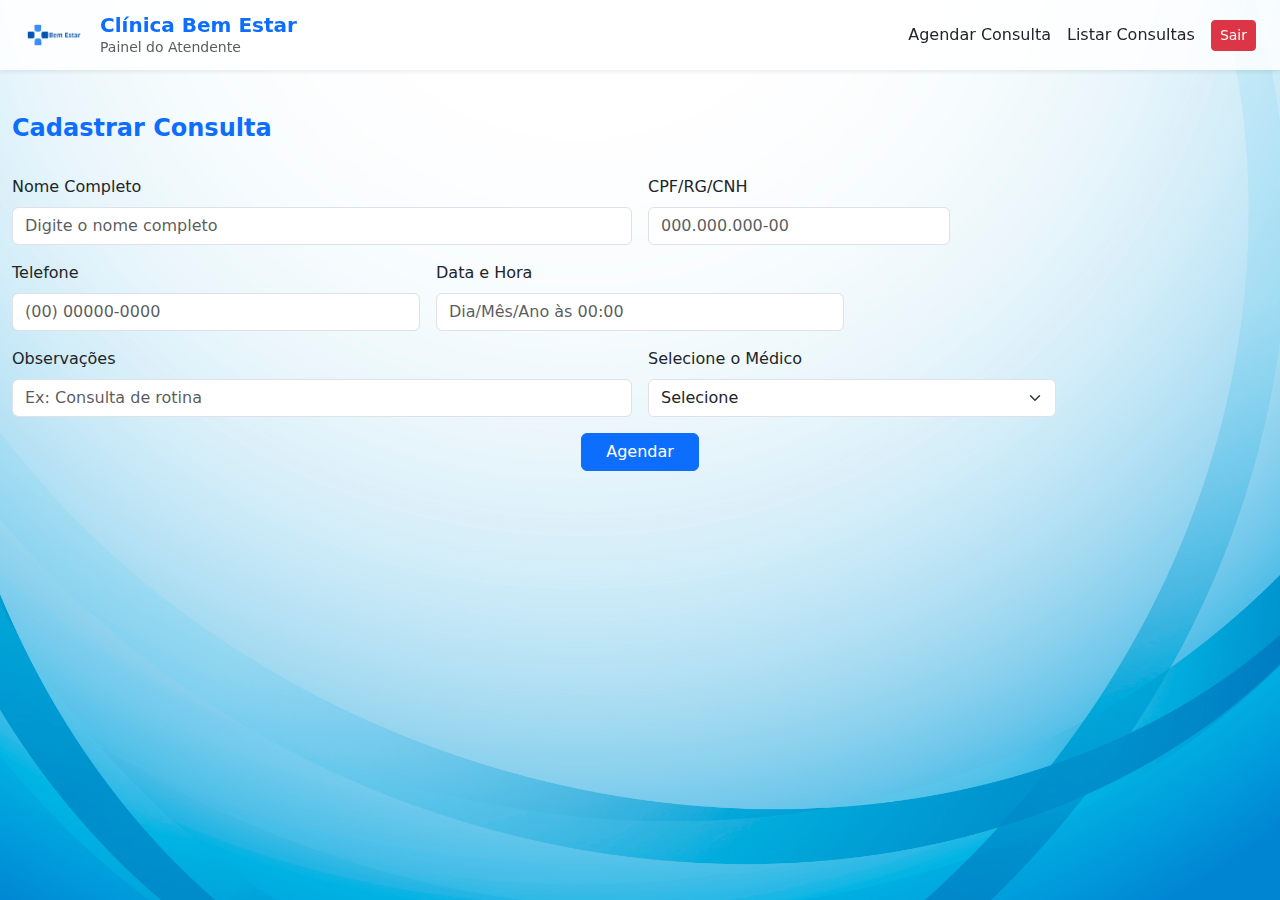
<file: src/main/resources/static/index.html>
<!DOCTYPE html>
<html lang="pt-br">
<head>
  <meta charset="UTF-8">
  <meta name="viewport" content="width=device-width, initial-scale=1.0">
  <title>Painel do Atendente - Clínica Bem Estar</title>
  <link rel="stylesheet" href="Style/style.css">
  <link href="https://cdn.jsdelivr.net/npm/bootstrap@5.3.3/dist/css/bootstrap.min.css" rel="stylesheet">
</head>
<body>

  <!-- HEADER COM LOGO, NOME E BOTÃO SAIR -->
  <header class="header-painel d-flex align-items-center justify-content-between px-4 py-2 shadow-sm">
    <div class="d-flex align-items-center gap-3">
      <img src="img/logo.png" alt="Logo" class="logo-header">
      <div>
        <h5 class="mb-0 fw-bold text-primary">Clínica Bem Estar</h5>
        <small class="text-muted">Painel do Atendente</small>
      </div>
    </div>
    <nav class="d-flex align-items-center gap-3">
      <!-- <a href="#" class="nav-link active">Cadastrar Paciente</a> -->
      <a href="#" class="nav-link">Agendar Consulta</a>
      <a href="#" class="nav-link">Listar Consultas</a>
      <!-- <a href="#" class="nav-link">Consultas Agendadas</a> -->
      <a href="Login.html" class="btn btn-danger btn-sm">Sair</a>
    </nav>
  </header>

  <div class="container-fluid mt-4">

    <!-- Cadastro de Paciente -->
    <!-- <div id="cadastro" class="conteudo-secao">
      <h4 class="fw-bold text-primary">Cadastro de Paciente</h4>
      <form id="formCadastro" class="row g-3 mt-3">
        <div class="col-md-6">
          <label class="form-label">Nome Completo</label>
          <input type="text" class="form-control" placeholder="Digite o nome completo" required>
        </div>
        <div class="col-md-3">
          <label class="form-label">CPF</label>
          <input type="text" class="form-control" placeholder="000.000.000-00" maxlength="14" required>
        </div>
        <div class="col-md-3">
          <label class="form-label">Data de Nascimento</label>
          <input type="date" class="form-control" required>
        </div>
        <div class="col-md-4">
          <label class="form-label">Telefone</label>
          <input type="text" class="form-control" placeholder="(00) 00000-0000" maxlength="15" required>
        </div>
        <div class="col-md-8">
          <label class="form-label">Endereço</label>
          <input type="text" class="form-control" placeholder="Rua, número, bairro" required>
        </div>
        <div class="col-12 text-center">
          <button type="submit" class="btn btn-primary px-4">Cadastrar</button>
        </div>
      </form>
    </div> -->
    <!--Cadastra Consulta-->
    <div id="agendar" class="conteudo-secao">
      <h4 class="fw-bold text-primary">Cadastrar Consulta</h4>
      <form id="formAgendar" class="row g-3 mt-3">
    
        <div class="col-md-6">
          <label class="form-label">Nome Completo</label>
          <input type="text" id="form-nome" class="form-control" placeholder="Digite o nome completo" required>
        </div>
    
        <div class="col-md-3">
          <label class="form-label">CPF/RG/CNH</label>
          <input type="text" id="form-documento" class="form-control" placeholder="000.000.000-00" maxlength="14" required>
        </div>
    
        <div class="col-md-4">
          <label class="form-label">Telefone</label> <input type="text" id="form-contato" class="form-control"
            placeholder="(00) 00000-0000" maxlength="15" required>
        </div>
    
        <div class="col-md-4">
          <label class="form-label">Data e Hora</label> <input type="text" id="form-data" class="form-control" required
            placeholder="Dia/Mês/Ano às 00:00">
        </div>
    
        <div class="col-md-6">
          <label class="form-label">Observações</label>
          <input type="text" id="form-obs" class="form-control" placeholder="Ex: Consulta de rotina" required>
        </div>
    
        <div class="col-md-4">
          <label class="form-label">Selecione o Médico</label>
          <select id="form-medico" class="form-select" required>
            <option value="" selected disabled>Selecione</option>
            <option value="1">Dr. Joao Silva (ID: 1)</option>
            <option value="2">Dra. Maria Oliveira (ID: 2)</option>
            <option value="3">Dr. Carlos Pereira (ID: 3)</option>
          </select>
        </div>
    
        <div class="col-12 text-center">
          <button type="submit" class="btn btn-primary px-4">Agendar</button>
        </div>
      </form>
    </div>

    <!-- Pacientes Cadastrados -->
    <!-- <div id="pacientes" class="conteudo-secao escondido">
      <h4 class="fw-bold text-primary">Pacientes Cadastrados</h4>
      <div class="table-responsive">
        <table class="table table-striped mt-3" id="tabelaPacientes">
          <thead>
            <tr>
              <th>Nome</th>
              <th>CPF</th>
              <th>Data Nascimento</th>
              <th>Telefone</th>
              <th>Endereço</th>
            </tr>
          </thead>
          <tbody>
             
          </tbody>
        </table>
      </div>
    </div> -->

    <!-- Listar Consultas -->
    <div id="consultas" class="conteudo-secao escondido">
  <h4 class="fw-bold text-primary">Listar Consultas</h4>
  <div class="table-responsive">
    <table class="table table-striped mt-3 align-middle" id="tabelaConsultas">
      <thead>
        <tr class="text-center">
          <th>ID</th>
          <th>Nome do Cliente</th>
          <th>Documento</th>
          <th>Contato</th>
          <th>Data e Hora</th>
          <th>Status</th>
          <th>Observações</th>
          <th>Médico</th>
          <th>Ações</th>
        </tr>
      </thead>
      <tbody>
        
      </tbody>
    </table>
  </div>
</div>




  </div>

  <!-- SCRIPT JS -->
  <script>
const links = document.querySelectorAll('.nav-link');
const secoes = document.querySelectorAll('.conteudo-secao');

links.forEach(link => {
  link.addEventListener('click', (e) => {
    e.preventDefault();
    links.forEach(l => l.classList.remove('active'));
    link.classList.add('active');

    const texto = link.textContent.trim();
    let id = '';
    if(texto === "Cadastrar Paciente") id = 'cadastro';
    if(texto === "Agendar Consulta") id = 'agendar';
    if(texto === "Pacientes Cadastrados") id = 'pacientes';
    if(texto === "Listar Consultas"){
     id = 'consultas';
     carregarConsultas();
    }  

    const secaoAtiva = document.getElementById(id);
    const atual = document.querySelector('.conteudo-secao:not(.escondido)');

    if(atual) {
      atual.classList.add('escondido');
      setTimeout(() => {
        secaoAtiva.classList.remove('escondido');
      }, 400);
    } else {
      secaoAtiva.classList.remove('escondido');
    }
  });
});

document.querySelectorAll('.conteudo-secao').forEach((secao, i) => {
  if(i !== 0) secao.classList.add('escondido');
});

document.addEventListener("DOMContentLoaded", function() {
  // Campos de Cadastro
  const nomeInput = document.querySelector('#formCadastro input[placeholder="Digite o nome completo"]');
  const cpfInput = document.querySelector('#formCadastro input[placeholder="000.000.000-00"]');
  const telefoneInput = document.querySelector('#formCadastro input[placeholder="(00) 00000-0000"]');

  nomeInput.addEventListener("input", function() {
    this.value = this.value.replace(/[^a-zA-ZÀ-ÿ\s]/g, '');
  });

  cpfInput.addEventListener("input", function() {
    let value = this.value.replace(/\D/g,'');
    if(value.length > 11) value = value.slice(0,11);
    value = value.replace(/(\d{3})(\d)/, "$1.$2");
    value = value.replace(/(\d{3})(\d)/, "$1.$2");
    value = value.replace(/(\d{3})(\d{1,2})$/, "$1-$2");
    this.value = value;
  });

  telefoneInput.addEventListener("input", function() {
    let value = this.value.replace(/\D/g,'');
    if(value.length > 11) value = value.slice(0,11);
    if(value.length > 6){
      value = value.replace(/(\d{2})(\d{5})(\d{0,4})/, "($1) $2-$3");
    } else if(value.length > 2){
      value = value.replace(/(\d{2})(\d{0,5})/, "($1) $2");
    }
    this.value = value;
  });

  // Adicionar pacientes
  // const formCadastro = document.getElementById('formCadastro');
  // const tabelaPacientes = document.getElementById('tabelaPacientes').querySelector('tbody');

  // formCadastro.addEventListener('submit', function(e){
  //   e.preventDefault();
  //   const dados = Array.from(formCadastro.querySelectorAll('input')).map(i => i.value);
  //   const novaLinha = `<tr>
  //     <td>${dados[0]}</td>
  //     <td>${dados[1]}</td>
  //     <td>${dados[2]}</td>
  //     <td>${dados[3]}</td>
  //     <td>${dados[4]}</td>
  //   </tr>`;
  //   tabelaPacientes.innerHTML += novaLinha;
  //   formCadastro.reset();
  //   alert('Paciente cadastrado com sucesso!');
  // });

  // // Agendar consulta
  // const formAgendar = document.getElementById('formAgendar');
  // const tabelaConsultas = document.getElementById('tabelaConsultas').querySelector('tbody');

  // formAgendar.addEventListener('submit', function(e){
  //   e.preventDefault();
  //   const dados = Array.from(formAgendar.querySelectorAll('input, select')).map(i => i.value);
  //   const novaLinha = `<tr>
  //     <td>${dados[0]}</td>
  //     <td>${dados[1]}</td>
  //     <td>${dados[2]}</td>
  //     <td>${dados[3]}</td>
  //     <td>${dados[4]}</td>
  //   </tr>`;
  //   tabelaConsultas.innerHTML += novaLinha;
  //   formAgendar.reset();
  //   alert('Consulta agendada com sucesso!');
  });



</script>
<script src="js/fetch-post-consulta.js" defer></script>
<script src="js/fetch-get-consulta.js" defer></script>

<div class="modal fade" id="modalEditarStatus" tabindex="-1" aria-hidden="true">
  <div class="modal-dialog modal-dialog-centered">
    <div class="modal-content">
      <div class="modal-header bg-primary text-white">
        <h5 class="modal-title">Alterar Status da Consulta</h5>
        <button type="button" class="btn-close btn-close-white" data-bs-dismiss="modal"></button>
      </div>
      <div class="modal-body">
        
        <p>Você está alterando o status da consulta:</p>
        <h6 id="edit-info" class="text-primary mb-3"></h6>

        <form id="formEditarStatus">
          
          <input type="hidden" id="edit-id">

          <div class="col-12">
            <label class="form-label" for="edit-status">Selecione o novo status</label>
            <select id="edit-status" class="form-select" required>
              <option value="PENDENTE">Pendente</option>
              <option value="REALIZADO">Realizado</option>
              <option value="CANCELADO">Cancelado</option>
            </select>
          </div>

          <div class="col-12 text-end mt-4">
            <button type="button" class="btn btn-secondary" data-bs-dismiss="modal">Fechar</button>
            <button type="submit" class="btn btn-success">Salvar Alterações</button>
          </div>
        </form>
      </div>
    </div>
  </div>
</div>
<script src="https://cdn.jsdelivr.net/npm/bootstrap@5.3.3/dist/js/bootstrap.bundle.min.js"></script>
</body>
</html>
</file>
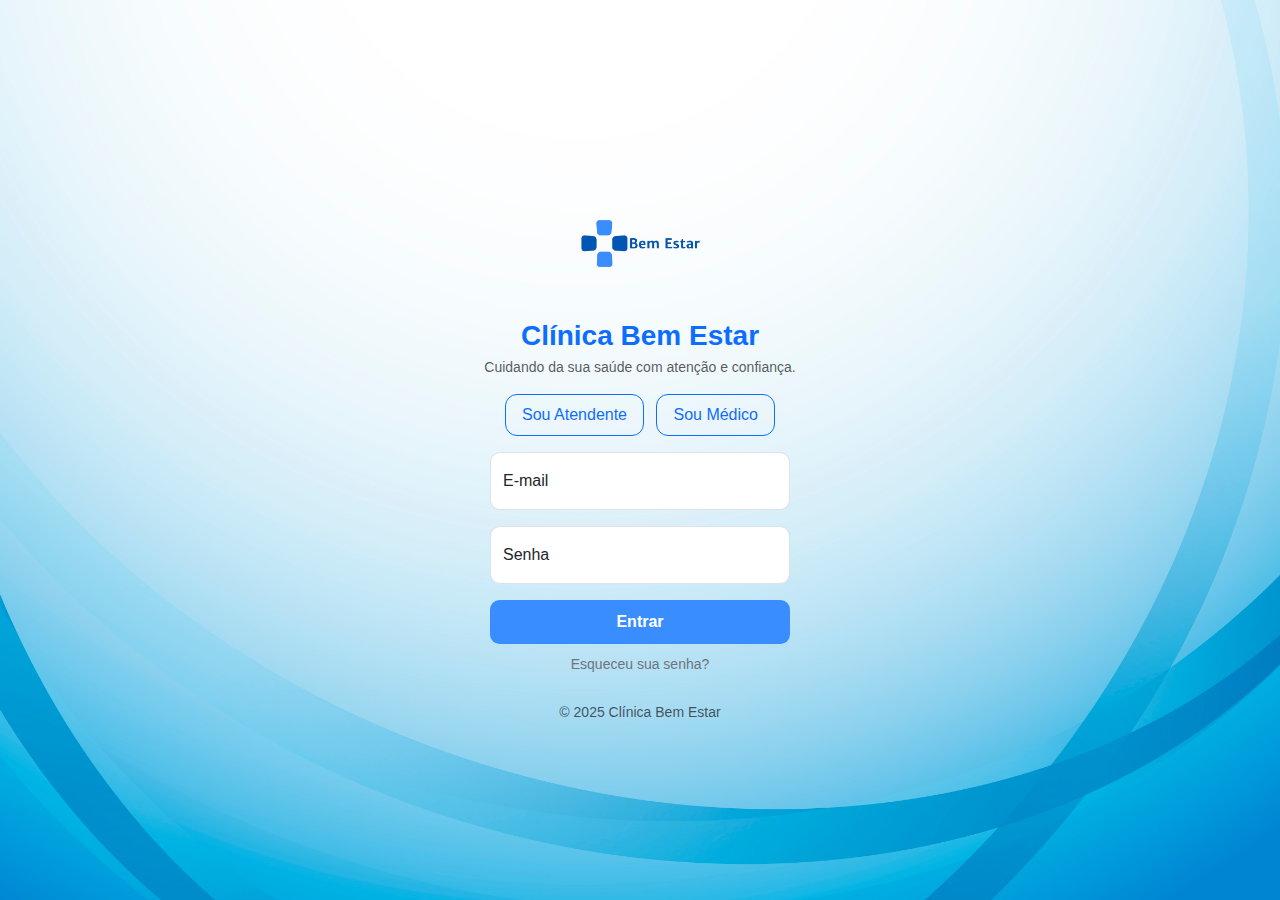
<file: src/main/resources/static/Login.html>
<!DOCTYPE html>
<html lang="pt-br">
<head>
  <meta charset="UTF-8">
  <meta name="viewport" content="width=device-width, initial-scale=1.0">
  <title>Login - Clínica Bem Estar</title>

  <!-- Bootstrap CSS -->
  <link href="https://cdn.jsdelivr.net/npm/bootstrap@5.3.3/dist/css/bootstrap.min.css" rel="stylesheet">
  <link rel="stylesheet" href="Style/style.css">
</head>
<body class="login-page">
  <div class="login-wrapper">
    <div class="login-box text-center">
      <img src="img/logo.png" alt="Logo Clínica" class="login-logo mb-2">
      <h3 class="fw-bold text-primary mb-1">Clínica Bem Estar</h3>
      <p class="text-muted small mb-3">Cuidando da sua saúde com atenção e confiança.</p>

      <!-- Seleção de função na tela de login -->
      <div class="role-selection mb-3">
        <button type="button" class="btn btn-outline-primary me-2" id="roleAtendente">Sou Atendente</button>
        <button type="button" class="btn btn-outline-primary" id="roleMedico">Sou Médico</button>
      </div>

      <!-- Formulário de login -->
      <form id="loginForm" class="mx-auto">
        <div class="form-floating mb-3">
          <input type="email" class="form-control" id="email" placeholder="E-mail" required>
          <label for="email">E-mail</label>
        </div>

        <div class="form-floating mb-3">
          <input type="password" class="form-control" id="senha" placeholder="Senha" required>
          <label for="senha">Senha</label>
        </div>

        <button type="submit" class="btn btn-primary w-100">Entrar</button>

        <div class="text-center mt-2">
          <a href="#" class="text-secondary small text-decoration-none" data-bs-toggle="modal" data-bs-target="#suporteModal">Esqueceu sua senha?</a>
        </div>
      </form>

      <div class="text-center mt-4">
        <small class="text-muted">© 2025 Clínica Bem Estar</small>
      </div>
    </div>
  </div>

  <!-- Modal de suporte -->
  <div class="modal fade" id="suporteModal" tabindex="-1" aria-labelledby="suporteModalLabel" aria-hidden="true">
    <div class="modal-dialog modal-dialog-centered">
      <div class="modal-content p-3">
        <div class="modal-header border-0">
          <h5 class="modal-title fw-bold" id="suporteModalLabel">Esqueceu sua senha?</h5>
          <button type="button" class="btn-close" data-bs-dismiss="modal" aria-label="Fechar"></button>
        </div>
        <div class="modal-body">
          <p>
            Para redefinir sua senha, entre em contato com o suporte técnico da Clínica Bem Estar.<br>
            Abra um chamado enviando uma mensagem para o e-mail ou número abaixo, informando seu nome completo e,
            se possível, o e-mail cadastrado no sistema.<br><br>
            <strong>E-mail:</strong> suportehipotetico@gmail.com<br>
            <strong>Telefone/WhatsApp:</strong> (XX) XXXX-XXXX<br><br>
            Nossa equipe retornará o contato o mais breve possível para auxiliá-lo no processo de recuperação de acesso.
          </p>
        </div>
      </div>
    </div>
  </div>

  <!-- Bootstrap JS -->
  <script src="https://cdn.jsdelivr.net/npm/bootstrap@5.3.3/dist/js/bootstrap.bundle.min.js"></script>

  <!-- Script personalizado -->
  <script>
    document.addEventListener('DOMContentLoaded', function() {
      const roleAtendente = document.getElementById('roleAtendente');
      const roleMedico = document.getElementById('roleMedico');
      const loginForm = document.getElementById('loginForm');
      let userRole = '';

      roleAtendente.addEventListener('click', () => {
        userRole = 'Atendente';
        roleAtendente.classList.add('active-role');
        roleMedico.classList.remove('active-role');
      });

      roleMedico.addEventListener('click', () => {
        userRole = 'Medico';
        roleMedico.classList.add('active-role');
        roleAtendente.classList.remove('active-role');
      });

      loginForm.addEventListener('submit', function(e) {
        e.preventDefault();
        const email = document.getElementById('email').value.trim();
        const senha = document.getElementById('senha').value.trim();

        if (!userRole) {
          alert("Selecione o tipo de usuario antes de entrar!");
          return;
        }

        if (userRole === 'Medico' && email === "medico@email" && senha === "123") {
          window.location.href = "Medico.html";
        } 
        else if (userRole === 'Atendente' && email === "atendente@email" && senha === "123") {
          window.location.href = "Atendente.html";
        } 
        else {
          alert("Credenciais incorretas!");
        }
      });
    });
  </script>
</body>
</html>
</file>
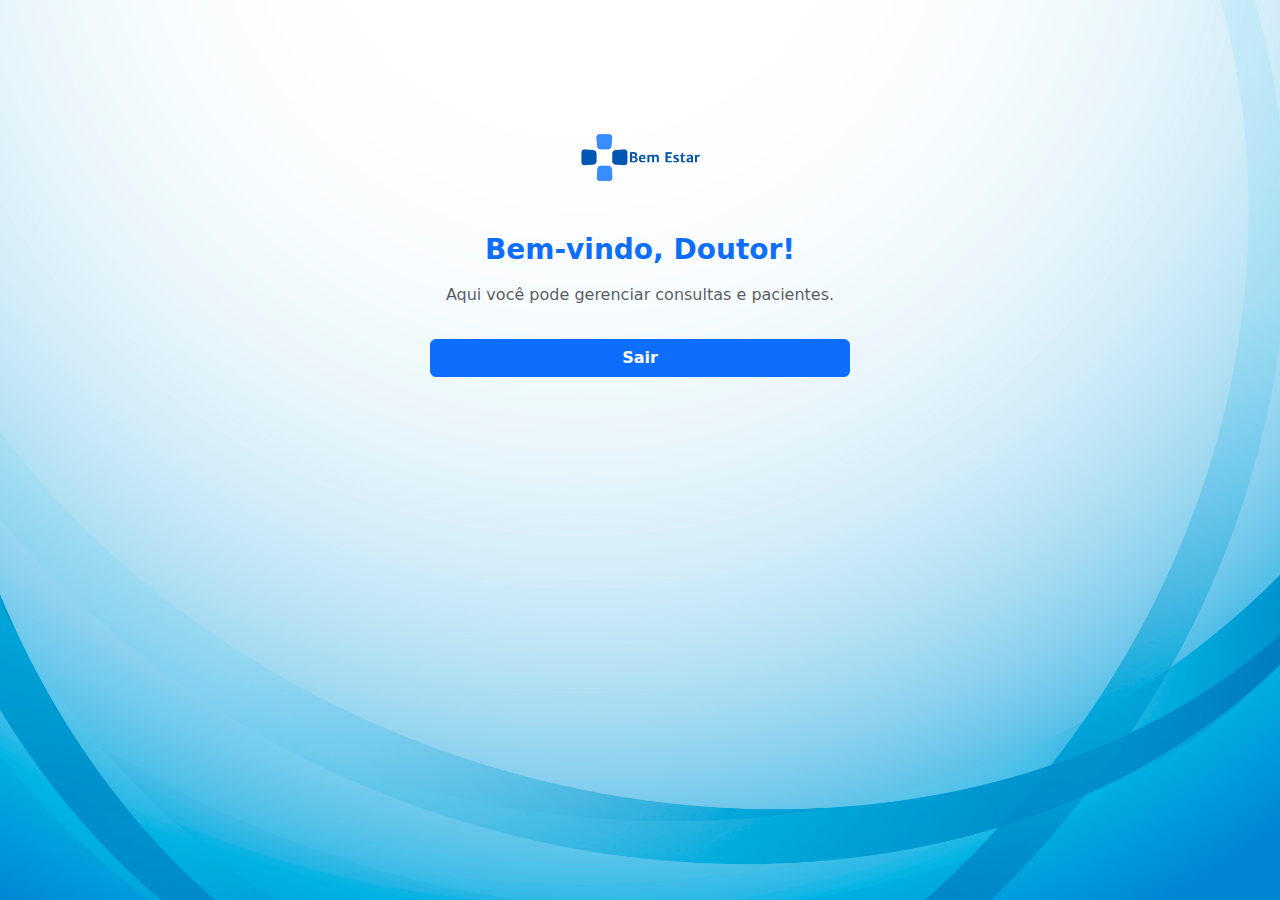
<file: src/main/resources/static/Medico.html>
<!DOCTYPE html>
<html lang="pt-br">
<head>
  <meta charset="UTF-8">
  <meta name="viewport" content="width=device-width, initial-scale=1.0">
  <title>Painel do Médico - Clínica Bem Estar</title>
  <link rel="stylesheet" href="Style/style.css">
  <link href="https://cdn.jsdelivr.net/npm/bootstrap@5.3.3/dist/css/bootstrap.min.css" rel="stylesheet">
</head>
<body>
  <div class="login-wrapper text-center">
    <div class="login-box">
      <img src="img/logo.png" class="login-logo mb-2" alt="Logo Clínica">
      <h3 class="fw-bold text-primary mb-3">Bem-vindo, Doutor!</h3>
      <p class="text-muted">Aqui você pode gerenciar consultas e pacientes.</p>
      <a href="Login.html" class="btn btn-primary w-100 mt-3"><strong> Sair</strong></a>
    </div>
  </div>
</body>
</html>
</file>
<file: src/main/resources/static/Style/style.css>
:root {
  --azul-claro: #E8F1FA;
  --azul: #3A8DFF;
  --azul-forte: #0056B3;
  --cinza: #6C757D;
}

/* Estilo geral do body (painel) */
body {
  margin: 0;
  min-height: 100vh;
  font-family: 'Poppins', sans-serif;
  background: url('../img/backgroundd.jpg') no-repeat center center fixed;
  background-size: cover;
  display: flex;
  align-items: flex-start; 
  justify-content: center;
  padding-top: 6vh; 
}

/* Centralização apenas para login */
body.login-page {
  display: flex;
  align-items: center;
  justify-content: center;
  padding-top: 0; /* remove espaço extra do topo para login */
}

/* Login */
.login-wrapper {
  width: 100%;
  max-width: 420px;
  z-index: 1;
}

/* Logo login */
.login-logo {
  width: 135px;
  border-radius: 50%;
}

/* Botões de seleção de função */
.role-selection .btn {
  border-radius: 0.75rem;
  font-weight: 500;
  padding: 8px 16px;
}

.role-selection .btn:hover {
  background-color: var(--azul);
  color: #fff;
}

.active-role {
  background-color: var(--azul);
  color: #fff !important;
}

form#loginForm {
  max-width: 300px; 
  margin: 0 auto;
}

.form-control {
  border-radius: 0.6rem;
  padding: 10px 12px;
  box-shadow: none;
}

/* Botão principal */
.btn-primary {
  background-color: var(--azul);
  border: none;
  border-radius: 0.6rem;
  padding: 10px 0;
  font-weight: 600;
}

.btn-primary:hover {
  background-color: var(--azul-forte);
  transform: none;
}

/* Links */
a.text-secondary:hover {
  color: var(--azul-forte) !important;
}

/* Responsivo */
@media (max-width: 480px) {
  .login-box { padding: 20px 18px; }
  .login-logo { width: 65px; }
  form#loginForm { max-width: 90%; }
}

/* Cabeçalho do painel */
.header-painel {
  width: 100%;
  background-color: #ffffffd8;
  position: fixed;
  top: 0;
  left: 0;
  z-index: 10;
  display: flex;
  align-items: center;
  justify-content: space-between;
  padding: 0 1rem;
  height: 70px;
}

.logo-header {
  width: 60px;
  border-radius: 50%;
}

.nav-link {
  font-weight: 500;
  color: var(--azul);
  text-decoration: none;
  padding: 0.5rem 0.75rem;
  border-radius: 0.5rem;
  transition: background-color 0.3s, color 0.3s;
}

.nav-link:hover {
  color: var(--azul-forte);
}

.nav-link.active {
  color: var(--azul-forte);
  font-weight: 700;
  background-color: var(--azul-claro);
}

/* Transição suave das seções */
.conteudo-secao {
  opacity: 1;
  transform: translateY(0);
  transition: opacity 0.4s ease, transform 0.4s ease;
  position: relative;
}

.conteudo-secao.escondido {
  opacity: 0;
  transform: translateY(20px);
  pointer-events: none;
  position: absolute;
  width: 100%;
}

/* Logo + nome da clínica no painel */
.header-painel .d-flex.align-items-center.gap-3 > div {
  display: flex;
  flex-direction: column;
  justify-content: center;
}

/* Espaço topo para o painel */
body:not(.login-page) {
  padding-top: 90px !important;
}

/* Links ativos */
.nav-link.active {
  background-color: var(--azul-claro);
}
</file>
